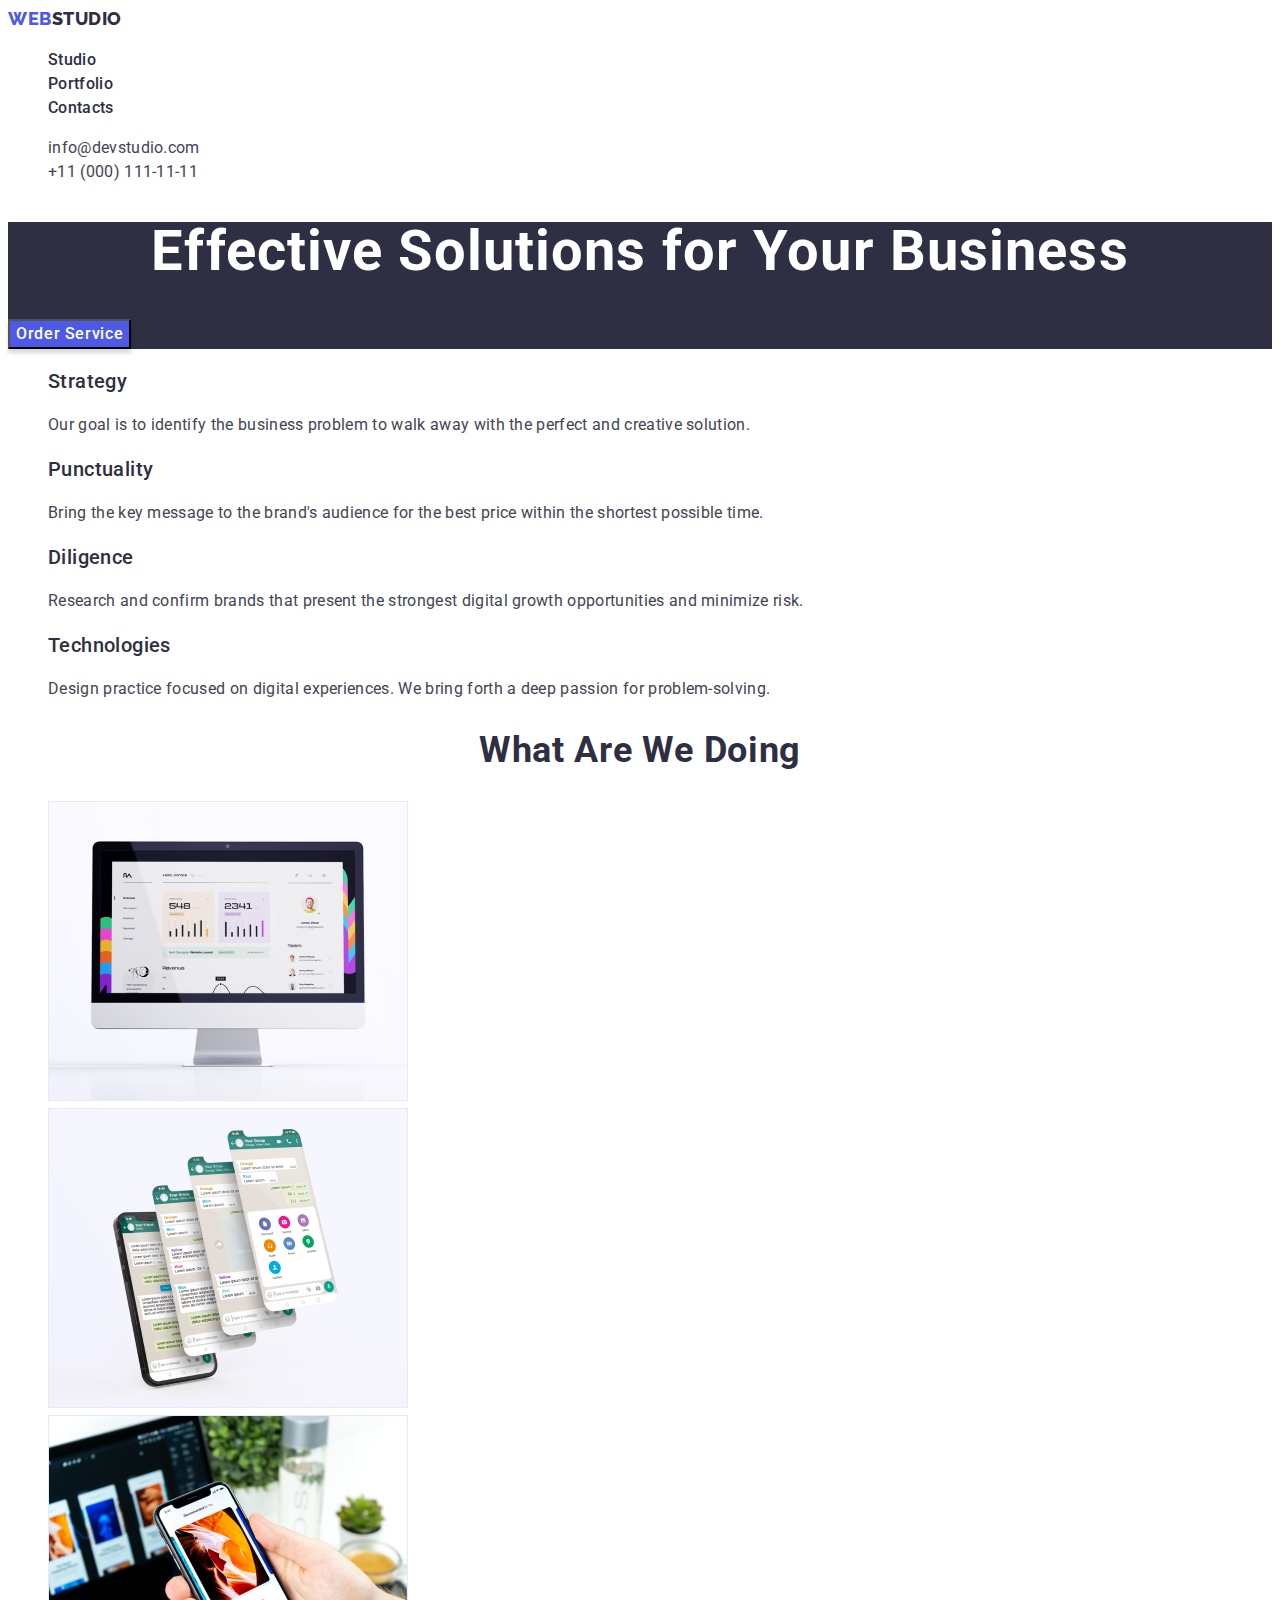
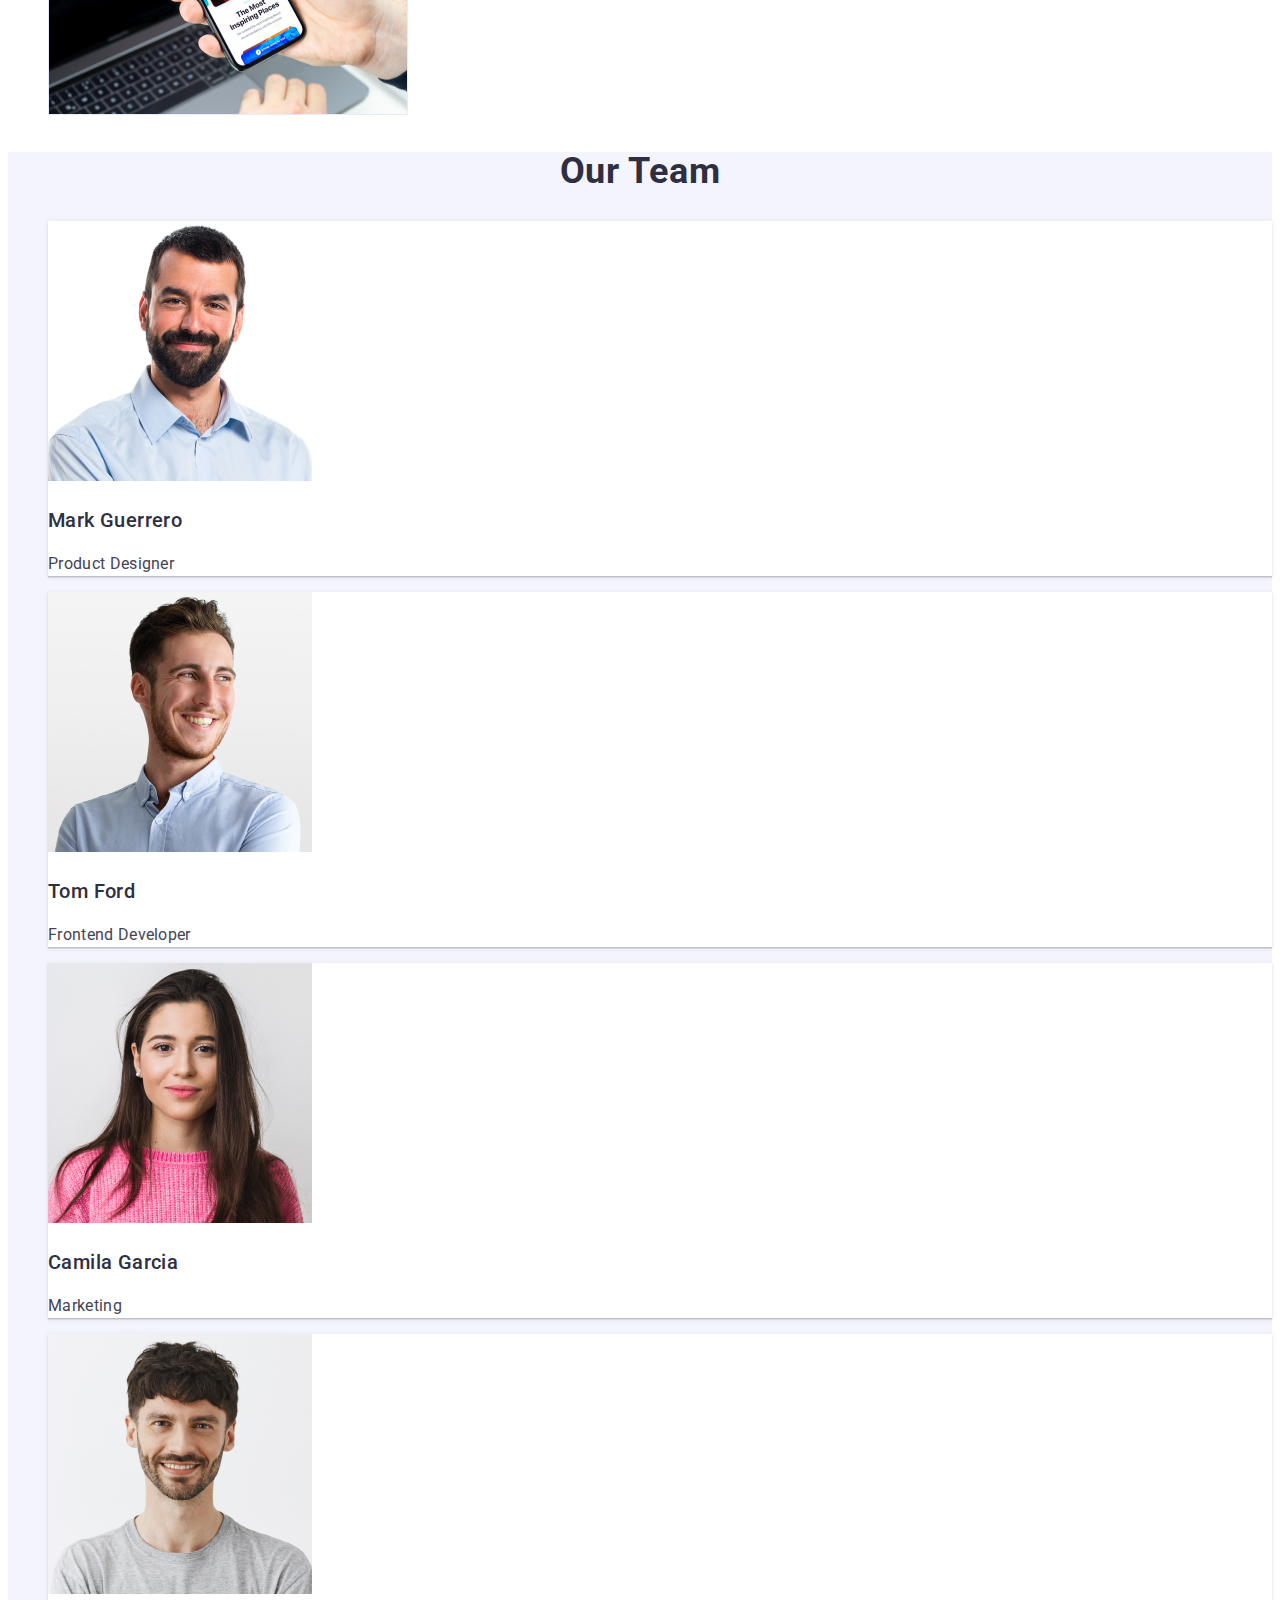
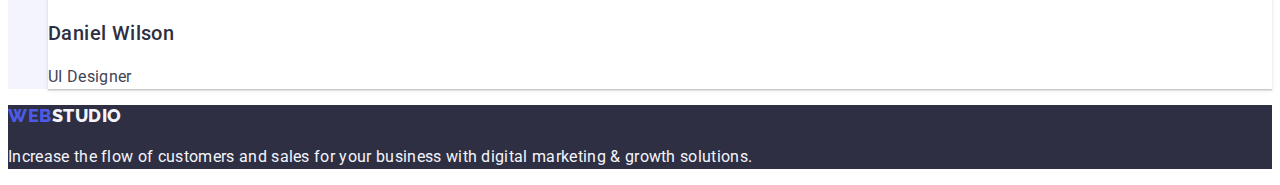
<file: index.html>
<!DOCTYPE html>
<html lang="en">
  <head>
    <meta charset="UTF-8" />
    <meta http-equiv="X-UA-Compatible" content="IE=edge" />
    <meta name="viewport" content="width=device-width, initial-scale=1.0" />
    <title>Webstudio</title>
    <link rel="preconnect" href="https://fonts.googleapis.com" />
    <link rel="preconnect" href="https://fonts.gstatic.com" crossorigin />
    <link
      href="https://fonts.googleapis.com/css2?family=Raleway:wght@800&family=Roboto:wght@400;500;700&display=swap"
      rel="stylesheet"
    />
    <link rel="stylesheet" href="./css/styles.css" />
  </head>
  <body>
    <!-- Header section -->
    <header class="header-section">
      <nav>
        <a class="link logo" href="./index.html">
          Web<span class="logo-color">Studio</span></a
        >
        <ul class="list">
          <li><a class="link nav-menu" href="./index.html">Studio</a></li>
          <li>
            <a class="link nav-menu" href="./portfolio.html">Portfolio</a>
          </li>
          <li><a class="link nav-menu" href="">Contacts</a></li>
        </ul>
      </nav>
      <address class="contacts">
        <ul class="list">
          <li>
            <a class="link contacts-link" href="mailto:info@devstudio.com"
              >info@devstudio.com</a
            >
          </li>
          <li>
            <a class="link contacts-link" href="tel:+110001111111"
              >+11 (000) 111-11-11</a
            >
          </li>
        </ul>
      </address>
    </header>
    <main>
      <!-- Hero section -->
      <section class="hero">
        <h1 class="main-title">Effective Solutions for Your Business</h1>
        <button class="btn-main" type="button">Order Service</button>
      </section>
      <!-- About section -->
      <section>
        <h2 class="text" hidden>About</h2>
        <ul class="list">
          <li>
            <h3 class="text-sub">Strategy</h3>
            <p class="text-information">
              Our goal is to identify the business problem to walk away with the
              perfect and creative solution.
            </p>
          </li>
          <li>
            <h3 class="text-sub">Punctuality</h3>
            <p class="text-information">
              Bring the key message to the brand's audience for the best price
              within the shortest possible time.
            </p>
          </li>
          <li>
            <h3 class="text-sub">Diligence</h3>
            <p class="text-information">
              Research and confirm brands that present the strongest digital
              growth opportunities and minimize risk.
            </p>
          </li>
          <li>
            <h3 class="text-sub">Technologies</h3>
            <p class="text-information">
              Design practice focused on digital experiences. We bring forth a
              deep passion for problem-solving.
            </p>
          </li>
        </ul>
      </section>
      <!-- Gallery section -->
      <section>
        <h2 class="text">What are we doing</h2>
        <ul class="list">
          <li>
            <img
              src="./images/gallery/img-1.jpg"
              alt="site design"
              width="360"
              height="300"
            />
          </li>
          <li>
            <img
              src="./images/gallery/img-2.jpg"
              alt="up design"
              width="360"
              height="300"
            />
          </li>
          <li>
            <img
              src="./images/gallery/img-3.jpg"
              alt="pictures"
              width="360"
              height="300"
            />
          </li>
        </ul>
      </section>
      <!-- Team section -->
      <section class="team-section">
        <h2 class="text">Our Team</h2>
        <ul class="list">
          <li class="team-list">
            <img
              src="./images/our-team/mark.jpg"
              alt="Mark Guerrero"
              width="264"
              height="260"
            />
            <h3 class="text-sub">Mark Guerrero</h3>
            <p class="text-information">Product Designer</p>
          </li>
          <li class="team-list">
            <img
              src="./images/our-team/tom.jpg"
              alt="Tom Ford"
              width="264"
              height="260"
            />
            <h3 class="text-sub">Tom Ford</h3>
            <p class="text-information">Frontend Developer</p>
          </li>
          <li class="team-list">
            <img
              src="./images/our-team/camila.jpg"
              alt="Camila Garcia"
              width="264"
              height="260"
            />
            <h3 class="text-sub">Camila Garcia</h3>
            <p class="text-information">Marketing</p>
          </li>
          <li class="team-list">
            <img
              src="./images/our-team/daniel.jpg"
              alt="Daniel Wilson"
              width="264"
              height="260"
            />
            <h3 class="text-sub">Daniel Wilson</h3>
            <p class="text-information">UI Designer</p>
          </li>
        </ul>
      </section>
    </main>
    <!-- Footer section -->
    <footer class="footer-section">
      <a class="link logo-footer" href="./index.html">
        Web<span class="logo-color-light">Studio</span></a
      >
      <p class="footer-text">
        Increase the flow of customers and sales for your business with digital
        marketing & growth solutions.
      </p>
    </footer>
  </body>
</html>
</file>
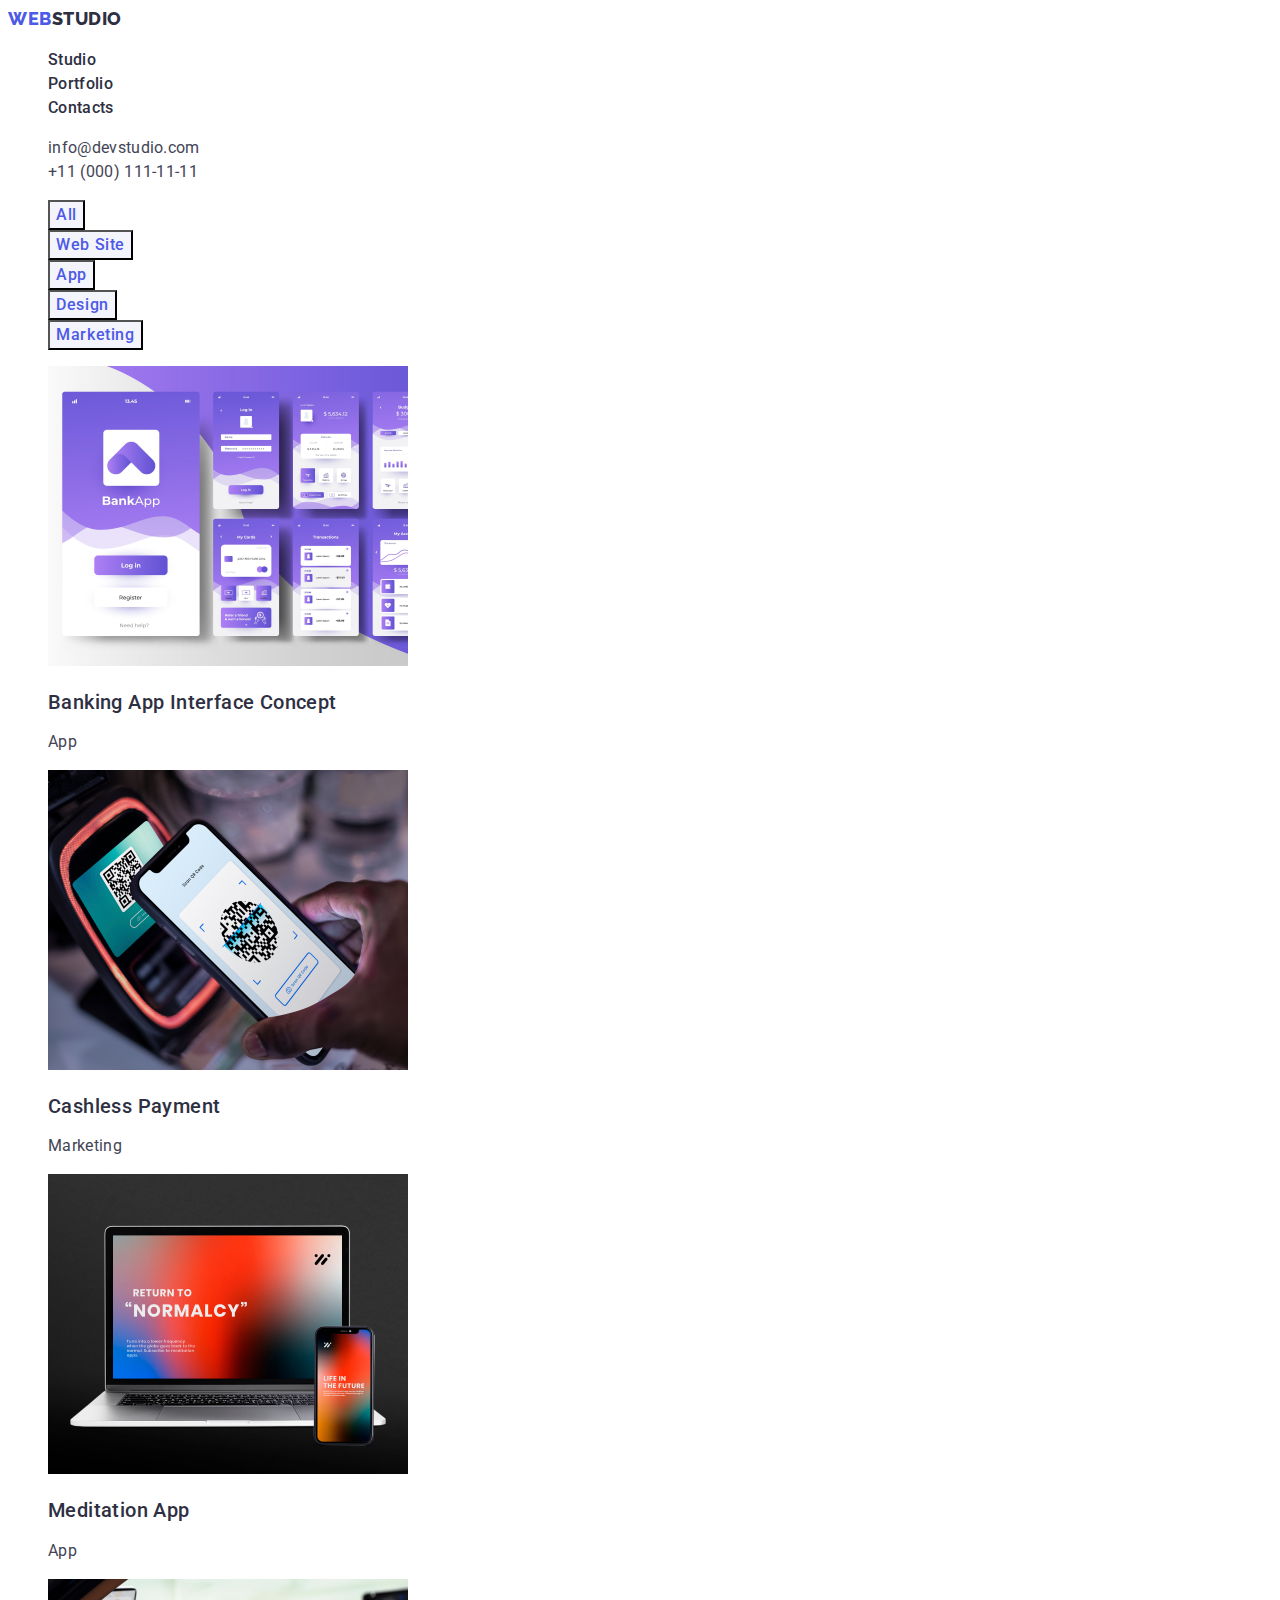
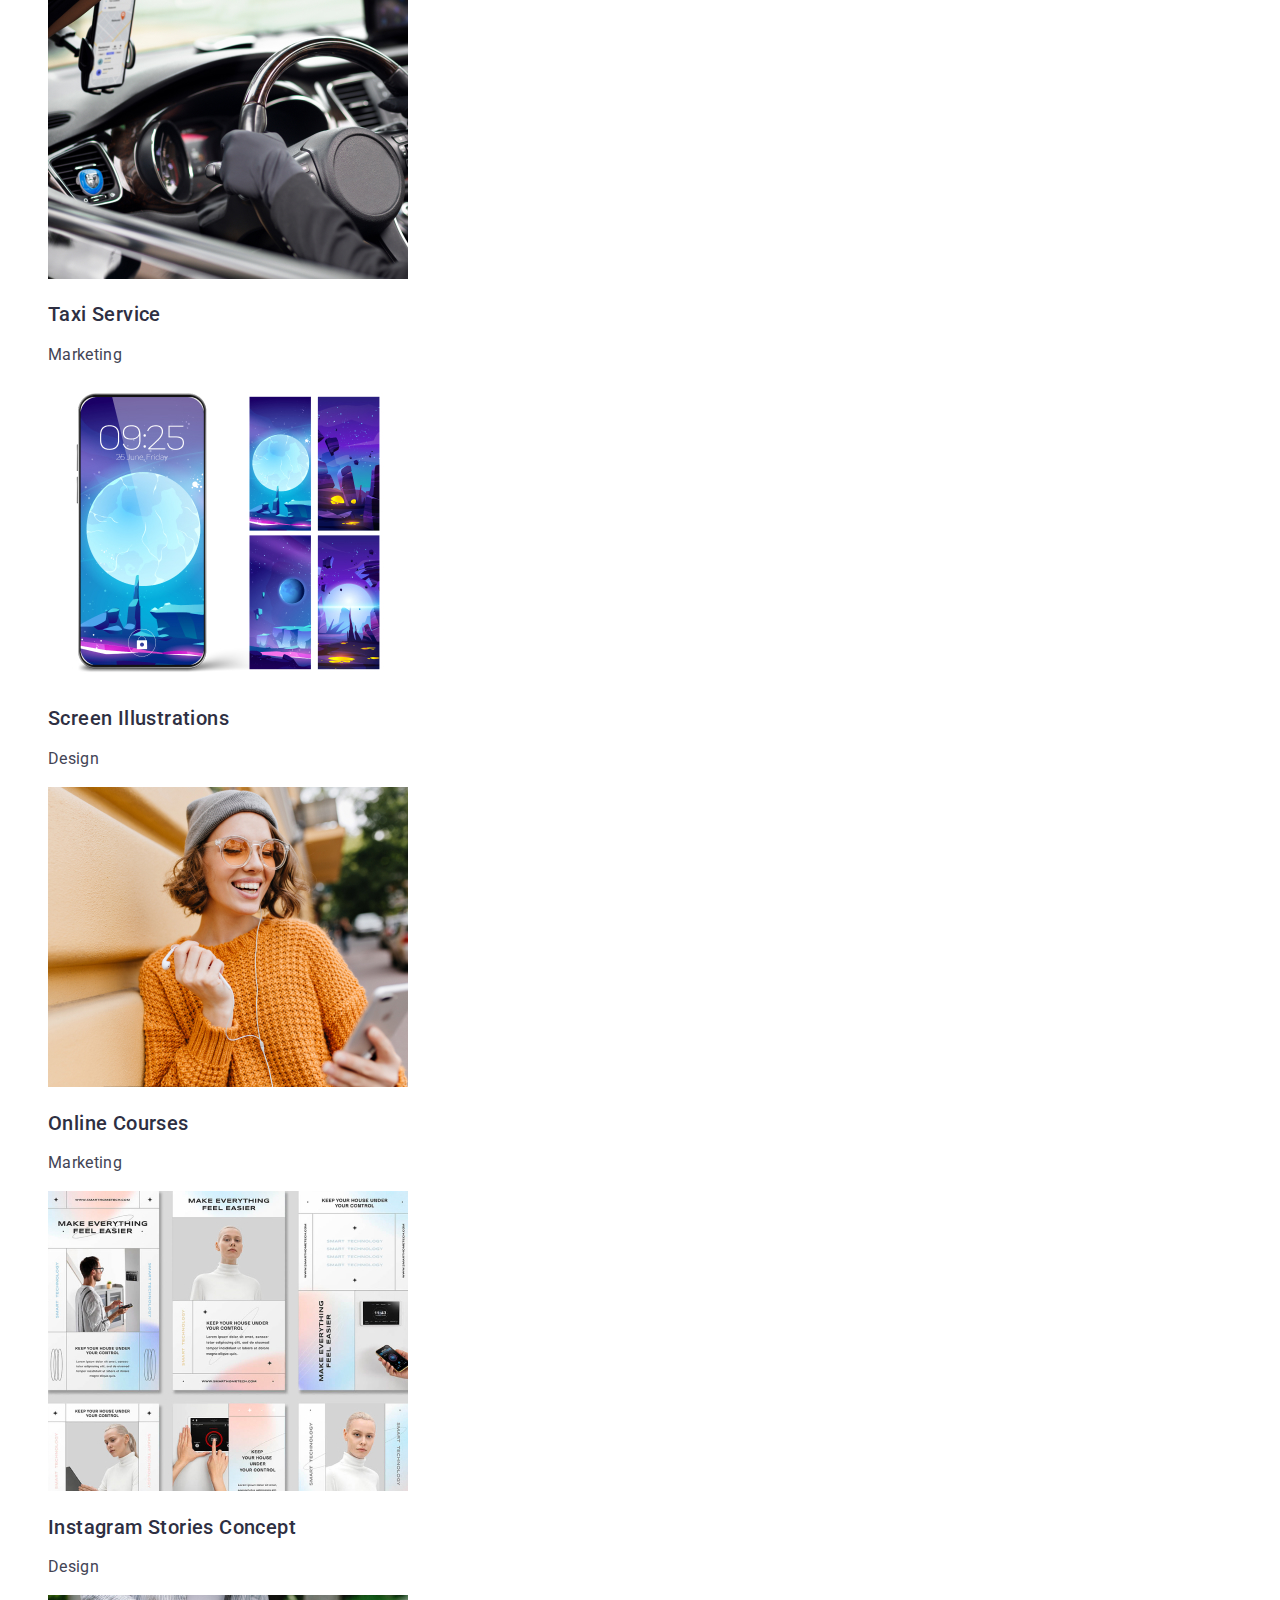
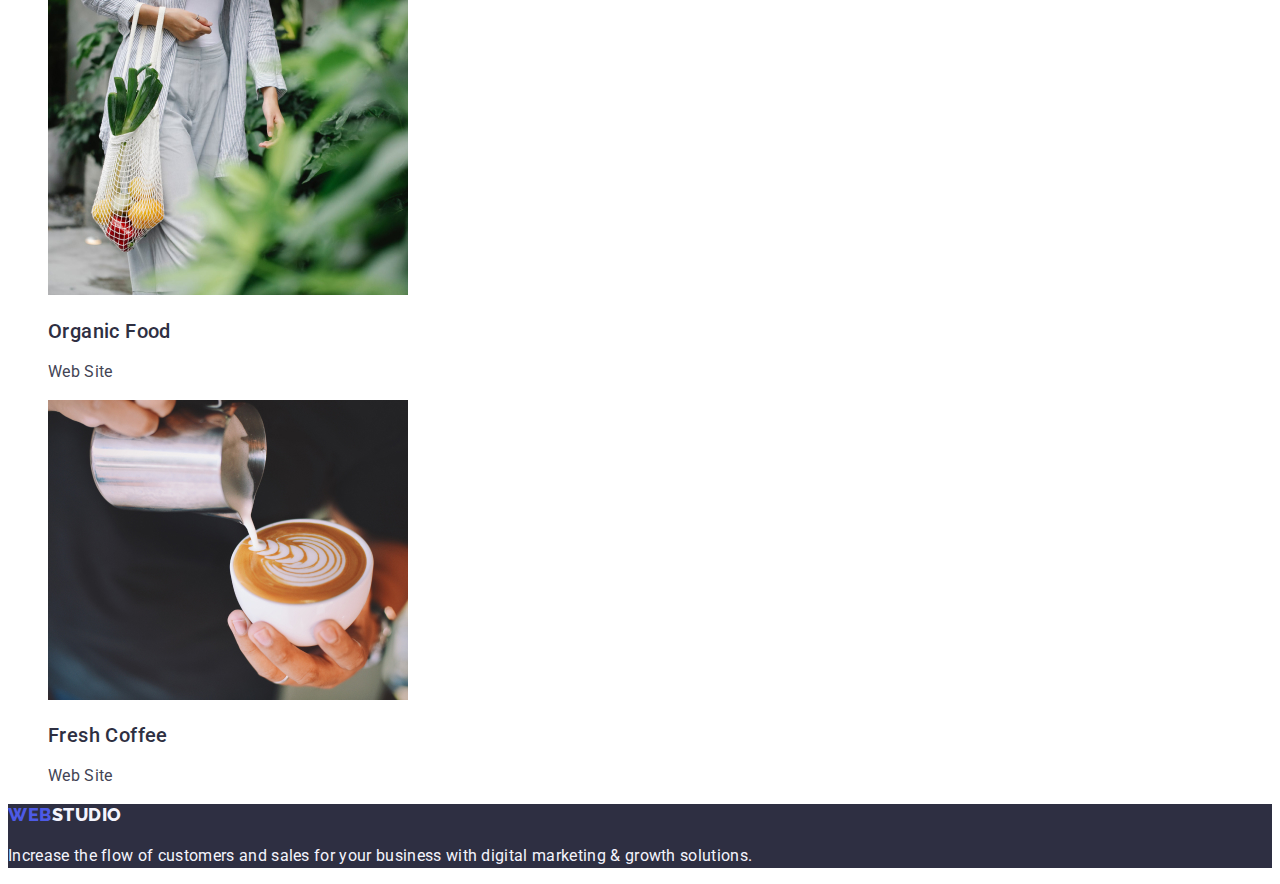
<file: portfolio.html>
<!DOCTYPE html>
<html lang="en">
  <head>
    <meta charset="UTF-8" />
    <meta http-equiv="X-UA-Compatible" content="IE=edge" />
    <meta name="viewport" content="width=device-width, initial-scale=1.0" />
    <title>Portfolio</title>
    <link rel="preconnect" href="https://fonts.googleapis.com" />
    <link rel="preconnect" href="https://fonts.gstatic.com" crossorigin />
    <link
      href="https://fonts.googleapis.com/css2?family=Raleway:wght@800&family=Roboto:wght@400;500;700&display=swap"
      rel="stylesheet"
    />
    <link rel="stylesheet" href="./css/styles.css" />
  </head>
  <body>
    <!-- Heder section -->
    <header class="header-section">
      <nav>
        <a class="link logo" href="./index.html">
          Web<span class="logo-color">Studio</span></a
        >
        <ul class="list">
          <li><a class="link nav-menu" href="./index.html">Studio</a></li>
          <li>
            <a class="link nav-menu" href="./portfolio.html">Portfolio</a>
          </li>
          <li><a class="link nav-menu" href="">Contacts</a></li>
        </ul>
      </nav>
      <address class="contacts">
        <ul class="list">
          <li>
            <a class="link contacts-link" href="mailto:info@devstudio.com"
              >info@devstudio.com</a
            >
          </li>
          <li>
            <a class="link contacts-link" href="tel:+110001111111"
              >+11 (000) 111-11-11</a
            >
          </li>
        </ul>
      </address>
    </header>
    <main>
      <section>
        <!-- Portfolio navigate -->
        <h1 hidden>Portfolio</h1>
        <ul class="list">
          <li><button class="btn" type="button">All</button></li>
          <li><button class="btn" type="button">Web Site</button></li>
          <li><button class="btn" type="button">App</button></li>
          <li><button class="btn" type="button">Design</button></li>
          <li><button class="btn" type="button">Marketing</button></li>
        </ul>
        <!-- Portfolio section 1 -->

        <ul class="list">
          <li class="portfolio-card">
            <a href="" class="link">
              <img
                src="./images/portfolio/banking-app.jpg"
                alt="Banking App Interface Concept"
                width="360"
                height="300"
              />
              <h2 class="text-sub">Banking App Interface Concept</h2>
              <p class="text-portfolio">App</p>
            </a>
          </li>
          <li class="portfolio-card">
            <a href="" class="link">
              <img
                src="./images/portfolio/cashless-payment.jpg"
                alt="Cashless Payment"
                width="360"
                height="300"
              />
              <h2 class="text-sub">Cashless Payment</h2>
              <p class="text-portfolio">Marketing</p>
            </a>
          </li>
          <li class="portfolio-card">
            <a href="" class="link">
              <img
                src="./images/portfolio/mediation-app.jpg"
                alt="Meditation App"
                width="360"
                height="300"
              />
              <h2 class="text-sub">Meditation App</h2>
              <p class="text-portfolio">App</p>
            </a>
          </li>

          <li class="portfolio-card">
            <a href="" class="link">
              <img
                src="./images/portfolio/taxi-service.jpg"
                alt="Taxi Service"
                width="360"
                height="300"
              />
              <h2 class="text-sub">Taxi Service</h2>
              <p class="text-portfolio">Marketing</p>
            </a>
          </li>
          <li class="portfolio-card">
            <a href="" class="link">
              <img
                src="./images/portfolio/screen-illustration.jpg"
                alt="Screen Illustrations"
                width="360"
                height="300"
              />
              <h2 class="text-sub">Screen Illustrations</h2>
              <p class="text-portfolio">Design</p>
            </a>
          </li>
          <li class="portfolio-card">
            <a href="" class="link">
              <img
                src="./images/portfolio/online-courses.jpg"
                alt="Online Courses"
                width="360"
                height="300"
              />
              <h2 class="text-sub">Online Courses</h2>
              <p class="text-portfolio">Marketing</p>
            </a>
          </li>

          <li class="portfolio-card">
            <a href="" class="link">
              <img
                src="./images/portfolio/instagram-concept.jpg"
                alt="Instagram Stories Concept"
                width="360"
                height="300"
              />
              <h2 class="text-sub">Instagram Stories Concept</h2>
              <p class="text-portfolio">Design</p>
            </a>
          </li>
          <li class="portfolio-card">
            <a href="" class="link">
              <img
                src="./images/portfolio/organic-food.jpg"
                alt="Organic Food"
                width="360"
                height="300"
              />
              <h2 class="text-sub">Organic Food</h2>
              <p class="text-portfolio">Web Site</p>
            </a>
          </li>
          <li class="portfolio-card">
            <a href="" class="link">
              <img
                src="./images/portfolio/fresh-coffee.jpg"
                alt="Fresh Coffee"
                width="360"
                height="300"
              />
              <h2 class="text-sub">Fresh Coffee</h2>
              <p class="text-portfolio">Web Site</p>
            </a>
          </li>
        </ul>
      </section>
    </main>
    <!-- Footer section -->
    <footer class="footer-section">
      <a class="link logo-footer" href="./index.html">
        Web<span class="logo-color-light">Studio</span></a
      >
      <p class="footer-text">
        Increase the flow of customers and sales for your business with digital
        marketing & growth solutions.
      </p>
    </footer>
  </body>
</html>
</file>
<file: css/styles.css>
:root {
  /* Colors */
  --color-iris: #4d5ae5;
  --color-ocean: #404bbf;
  --color-navy-blue: #2e2f42;
  --color-green: #31d0aa;
  --main-color-slate: #434455;
  --color-light-slate: #8e8f99;
  --color-cornflower: #e7e9fc;
  --color-cloud: #f4f4fd;
  --color-navy-blue-modal: #2e2f42;
  --color-grey: #2e2f42;
  --color-white: #ffffff;
  --color-dairy: #fcfcfc;
  /* Fonts */
  --main-font: "Roboto", sans-serif;
  --secondary-font: "Raleway", sans-serif;
  /* Others */
}
/* Basa styles */
body {
  font-family: var(--main-font);
  font-style: normal;
  font-weight: 400;
  font-size: 16px;
  line-height: 1.5;
  letter-spacing: 0.02em;
  color: var(--main-color-slate);
  background-color: var(--color-white);
}
.list {
  list-style: none;
}
.link,
.contacts {
  text-decoration: none;
  font-style: normal;
}
.logo {
  font-family: var(--secondary-font);

  font-weight: 800;
  font-size: 18px;
  line-height: 1.17;

  letter-spacing: 0.03em;
  text-transform: uppercase;
  color: var(--color-navy-blue);
}
.logo {
  color: var(--color-iris);
}
.logo-color {
  color: var(--color-navy-blue);
}

.text {
  font-weight: 700;
  font-size: 36px;
  line-height: 1.11;

  text-align: center;
  letter-spacing: 0.02em;
  text-transform: capitalize;

  color: var(--color-navy-blue);
}

.text-sub {
  font-weight: 500;
  font-size: 20px;
  line-height: 1.2;

  letter-spacing: 0.02em;

  color: var(--color-navy-blue);
}
/* Header styles */

.nav-menu {
  font-weight: 500;
  font-size: 16px;
  line-height: 1.5;
  letter-spacing: 0.02em;
  color: var(--color-navy-blue);
}
.nav-menu:hover,
.nav-menu:focus {
  color: var(--color-ocean);
}
.contacts-link {
  color: var(--main-color-slate);
}
.contacts-link:hover,
.contacts-link:focus {
  color: var(--color-ocean);
}
/* Hero section styles */
.hero {
  background-color: var(--color-navy-blue);
}
.main-title {
  font-weight: 700;
  font-size: 56px;
  line-height: 1.07;
  text-align: center;
  letter-spacing: 0.02em;
  color: var(--color-white);
}
.btn-main {
  font-family: "Roboto", sans-serif;

  font-weight: 500;
  font-size: 16px;
  line-height: 1.5;

  letter-spacing: 0.04em;

  color: var(--color-white);
  background: var(--color-iris);
  box-shadow: 0px 4px 4px rgba(0, 0, 0, 0.15);

  cursor: pointer;
}
.btn-main:hover,
.btn-main:focus {
  background-color: var(--color-ocean);
}
/* About section styles */

/* Gallery section styles */

/* Team section styles */
.team-section {
  background-color: var(--color-cloud);
}
.team-list {
  background-color: var(--color-white);
  box-shadow: 0px 1px 6px rgba(46, 47, 66, 0.08),
    0px 1px 1px rgba(46, 47, 66, 0.16), 0px 2px 1px rgba(46, 47, 66, 0.08);
}
/* Portfolio navigate styles */
.btn {
  background: var(--color-cloud);

  font-family: "Roboto", sans-serif;
  font-weight: 500;
  font-size: 16px;
  line-height: 1.5;

  text-align: center;
  letter-spacing: 0.04em;

  color: var(--color-iris);
}
.btn:hover,
.btn:focus {
  background: var(--color-ocean);
  box-shadow: 0px 3px 1px rgba(0, 0, 0, 0.1), 0px 2px 1px rgba(0, 0, 0, 0.08),
    0px 2px 2px rgba(0, 0, 0, 0.12);

  font-weight: 500;
  font-size: 16px;
  line-height: 1.5;

  text-align: center;
  letter-spacing: 0.04em;

  color: var(--color-white);
  cursor: pointer;
}
/* Portfolio sections styles */
.text-portfolio {
  font-size: 16px;
  line-height: 1.5;
  letter-spacing: 0.02em;
  color: var(--main-color-slate);
}
.portfolio-card {
  background: var(--color-white);
}
/* Footer section styles */
.footer-section {
  background-color: var(--color-navy-blue);
}
.logo-footer {
  font-family: "Raleway", sans-serif;

  font-weight: 800;
  font-size: 18px;
  line-height: 1.17;

  letter-spacing: 0.03em;
  text-transform: uppercase;

  color: var(--color-iris);
}
.footer-text,
.logo-color-light {
  color: var(--color-cloud);
}
</file>
